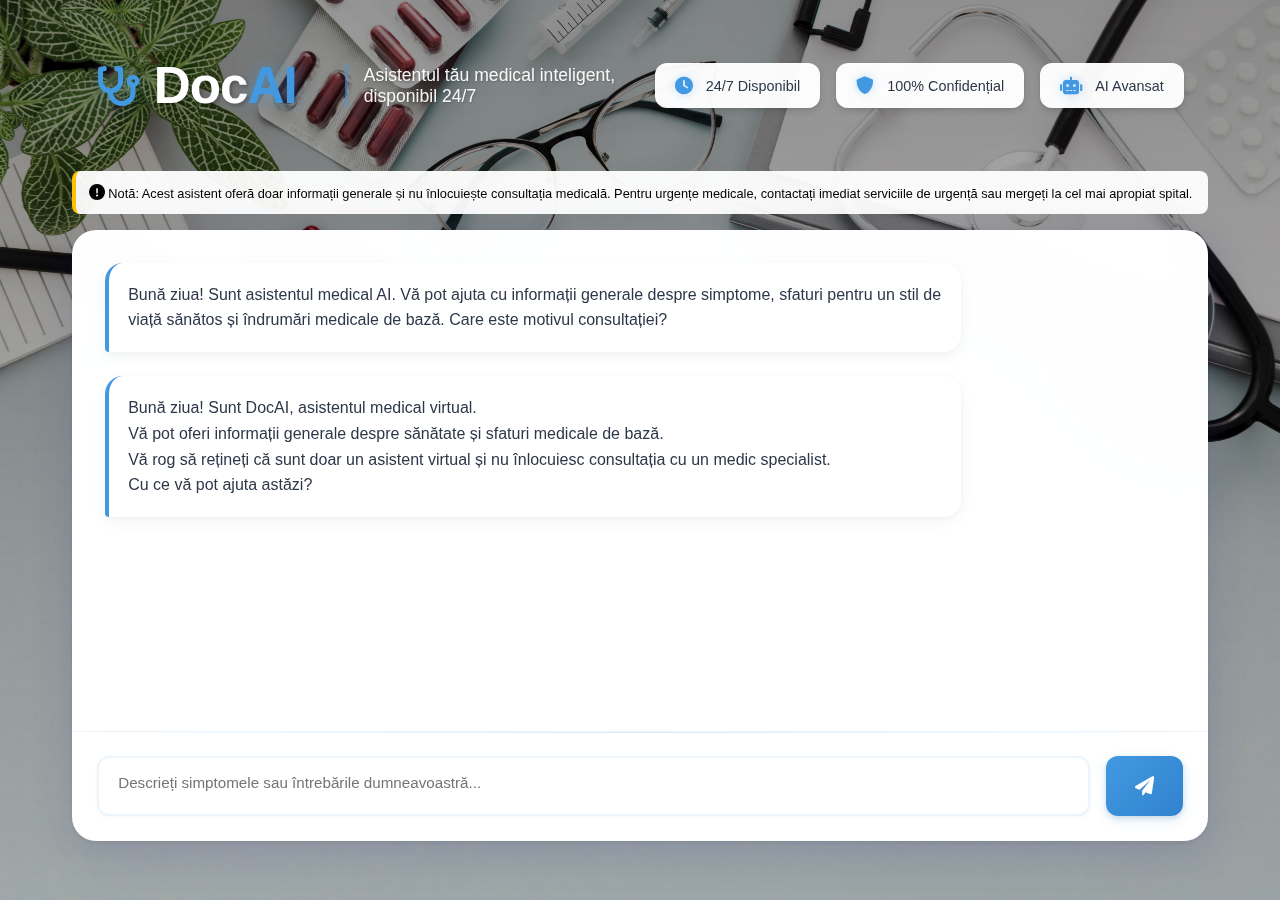
<file: index.html>
<!DOCTYPE html>
<html lang="en">
<head>
    <meta charset="UTF-8">
    <meta name="viewport" content="width=device-width, initial-scale=1.0">
    <title>DocAI - Asistent Medical Inteligent</title>
    <link rel="stylesheet" href="styles.css">
    <link rel="stylesheet" href="https://cdnjs.cloudflare.com/ajax/libs/font-awesome/6.0.0/css/all.min.css">
</head>  
<body>
    <div class="container">
        <header>
            <div class="header-content">
                <div class="logo">
                    <i class="fas fa-stethoscope"></i>
                    <span class="logo-text">
                        <span class="doc">Doc</span><span class="ai">AI</span>
                    </span>
                </div>
                <p class="subtitle">Asistentul tău medical inteligent, disponibil 24/7</p>
            </div>
            <div class="header-features">
                <div class="feature">
                    <i class="fas fa-clock"></i>
                    <span>24/7 Disponibil</span>
                </div>
                <div class="feature">
                    <i class="fas fa-shield-alt"></i>
                    <span>100% Confidențial</span>
                </div>
                <div class="feature">
                    <i class="fas fa-robot"></i>
                    <span>AI Avansat</span>
                </div>
            </div>
        </header>
        <div class="disclaimer">
            <i class="fas fa-exclamation-circle"></i>
            Notă: Acest asistent oferă doar informații generale și nu înlocuiește consultația medicală. 
            Pentru urgențe medicale, contactați imediat serviciile de urgență sau mergeți la cel mai apropiat spital.
        </div>
        <main class="chat-container">
            <div class="chat-messages" id="chatMessages">
                <div class="message bot-message">
                    Bună ziua! Sunt asistentul medical AI. Vă pot ajuta cu informații generale despre simptome, 
                    sfaturi pentru un stil de viață sănătos și îndrumări medicale de bază. Care este motivul consultației?
                </div>
            </div>
            
            <div class="chat-input">
                <textarea id="userInput" placeholder="Descrieți simptomele sau întrebările dumneavoastră..."></textarea>
                <button id="sendButton">
                    <i class="fas fa-paper-plane"></i>
                </button>
            </div>
        </main>
    </div>

    <script src="script.js"></script>
</body>
</html>
</file>
<file: styles.css>
* {
    margin: 0;
    padding: 0;
    box-sizing: border-box;
}

body {
    font-family: 'Segoe UI', Tahoma, Geneva, Verdana, sans-serif;
    min-height: 100vh;
    overflow-x: hidden;
    background: url("background.jpg") no-repeat center center fixed;
    background-size: cover;
    position: relative;
}

body::before {
    content: '';
    position: fixed;
    top: 0;
    left: 0;
    width: 100%;
    height: 100%;
    background: linear-gradient(
        to bottom,
        rgba(0, 0, 0, 0.4) 0%,
        rgba(0, 0, 0, 0.2) 100%
    );
    pointer-events: none;
    z-index: 0;
}

body::after {
    display: none;
}

.container {
    position: relative;
    z-index: 1;
    max-width: 1200px;
    margin: 0 auto;
    padding: 2rem;
}

header {
    text-align: left;
    margin-bottom: 2rem;
    padding: 1.5rem;
    background: transparent;
    display: flex;
    align-items: center;
    justify-content: space-between;
    position: relative;
}

.header-content {
    margin-bottom: 0;
    display: flex;
    align-items: center;
    gap: 3rem;
}

.logo {
    margin-bottom: 0;
    display: flex;
    align-items: center;
    position: relative;
}

.logo i {
    color: #4299e1;
    font-size: 2.5rem;
    margin-right: 0.8rem;
    filter: drop-shadow(0 0 10px rgba(66, 153, 225, 0.3));
}

.logo-text {
    font-size: 3.2rem;
    font-weight: 900;
    letter-spacing: -1px;
    position: relative;
}

.logo-text .doc {
    color: white;
    text-shadow: 2px 2px 4px rgba(0, 0, 0, 0.3);
}

.logo-text .ai {
    color: #4299e1;
    position: relative;
    text-shadow: 0 0 15px rgba(66, 153, 225, 0.5);
}

.subtitle {
    font-size: 1.1rem;
    margin-top: 0;
    color: rgba(255, 255, 255, 0.95);
    font-weight: 500;
    text-shadow: 1px 1px 2px rgba(0, 0, 0, 0.2);
    position: relative;
    padding-left: 1rem;
    border-left: 3px solid rgba(66, 153, 225, 0.5);
}

.header-features {
    display: flex;
    gap: 1rem;
}

.feature {
    padding: 0.8rem 1.2rem;
    font-size: 0.9rem;
    background: rgba(255, 255, 255, 0.97);
    border-radius: 12px;
    display: flex;
    align-items: center;
    gap: 0.8rem;
    box-shadow: 
        0 4px 6px rgba(0, 0, 0, 0.1),
        0 1px 3px rgba(0, 0, 0, 0.08);
    transition: all 0.3s ease;
    border: 1px solid rgba(255, 255, 255, 0.2);
}

.feature:hover {
    transform: translateY(-2px);
    box-shadow: 
        0 6px 8px rgba(0, 0, 0, 0.12),
        0 2px 4px rgba(0, 0, 0, 0.08);
    background: rgba(255, 255, 255, 1);
}

.feature i {
    color: #4299e1;
    font-size: 1.1rem;
    filter: drop-shadow(0 0 5px rgba(66, 153, 225, 0.3));
}

.feature span {
    color: #2d3748;
    font-weight: 500;
    white-space: nowrap;
}

/* Adăugăm animație pentru hover pe logo */
.logo:hover i {
    transform: rotate(-10deg);
    transition: transform 0.3s ease;
}

/* Adăugăm un efect de glow pentru AI text la hover */
.logo-text .ai:hover {
    text-shadow: 0 0 20px rgba(66, 153, 225, 0.8);
    transition: text-shadow 0.3s ease;
}

.disclaimer {
    margin: 1rem 0;
    padding: 0.8rem;
    font-size: 0.8rem;
    background: rgba(255, 255, 255, 0.95);
    border-radius: 8px;
    border-left: 4px solid #ffc107;
}

.disclaimer i {
    font-size: 1rem;
}

.chat-container {
    background: rgba(255, 255, 255, 0.98);
    backdrop-filter: blur(20px) saturate(180%);
    -webkit-backdrop-filter: blur(20px) saturate(180%);
    border: 1px solid rgba(255, 255, 255, 0.4);
    box-shadow: 
        0 12px 40px rgba(31, 38, 135, 0.15),
        0 2px 4px rgba(0, 0, 0, 0.08);
    border-radius: 24px;
    overflow: hidden;
    transition: all 0.3s ease;
}

.chat-messages {
    height: 500px;
    overflow-y: auto;
    padding: 2rem;
    background: 
        linear-gradient(to bottom, rgba(255, 255, 255, 0.05) 0%, transparent 100%),
        rgba(255, 255, 255, 0.8);
}

.message {
    margin-bottom: 1.5rem;
    padding: 1.2rem;
    border-radius: 18px;
    max-width: 80%;
    line-height: 1.6;
    animation: fadeIn 0.3s ease-out forwards;
    position: relative;
}

.user-message {
    background: linear-gradient(135deg, #4299e1 0%, #3182ce 100%);
    color: white;
    margin-left: auto;
    box-shadow: 
        0 4px 15px rgba(66, 153, 225, 0.2),
        0 2px 4px rgba(0, 0, 0, 0.1);
    border-bottom-right-radius: 4px;
}

.bot-message {
    background: rgba(255, 255, 255, 0.95);
    color: #2d3748;
    border-left: 4px solid #4299e1;
    box-shadow: 
        0 4px 15px rgba(0, 0, 0, 0.05),
        0 2px 4px rgba(0, 0, 0, 0.02);
    border-bottom-left-radius: 4px;
}

.chat-input {
    display: flex;
    padding: 1.5rem;
    background: rgba(255, 255, 255, 0.9);
    border-top: 1px solid rgba(66, 153, 225, 0.1);
    position: relative;
}

.chat-input::before {
    content: '';
    position: absolute;
    top: 0;
    left: 0;
    right: 0;
    height: 1px;
    background: linear-gradient(
        to right,
        transparent,
        rgba(66, 153, 225, 0.2),
        transparent
    );
}

textarea {
    flex: 1;
    padding: 1rem 1.2rem;
    border: 2px solid rgba(66, 153, 225, 0.1);
    border-radius: 12px;
    resize: none;
    height: 60px;
    margin-right: 1rem;
    font-family: inherit;
    font-size: 0.95rem;
    transition: all 0.3s ease;
    box-shadow: 
        0 2px 6px rgba(0, 0, 0, 0.02),
        0 1px 3px rgba(0, 0, 0, 0.02);
}

textarea:focus {
    outline: none;
    border-color: rgba(66, 153, 225, 0.4);
    box-shadow: 
        0 0 0 3px rgba(66, 153, 225, 0.1),
        0 2px 6px rgba(0, 0, 0, 0.02);
}

button {
    background: linear-gradient(135deg, #4299e1 0%, #3182ce 100%);
    color: white;
    border: none;
    border-radius: 12px;
    padding: 0 1.8rem;
    cursor: pointer;
    transition: all 0.3s ease;
    box-shadow: 
        0 4px 12px rgba(66, 153, 225, 0.2),
        0 2px 4px rgba(0, 0, 0, 0.1);
    display: flex;
    align-items: center;
    justify-content: center;
}

button:hover {
    background: linear-gradient(135deg, #3182ce 0%, #2c5282 100%);
    transform: translateY(-2px);
    box-shadow: 
        0 6px 16px rgba(66, 153, 225, 0.3),
        0 2px 4px rgba(0, 0, 0, 0.1);
}

button i {
    font-size: 1.2rem;
    transition: transform 0.3s ease;
}

button:hover i {
    transform: translateX(2px);
}

/* Stilizare scrollbar modernă */
.chat-messages::-webkit-scrollbar {
    width: 8px;
}

.chat-messages::-webkit-scrollbar-track {
    background: rgba(241, 241, 241, 0.5);
    border-radius: 4px;
}

.chat-messages::-webkit-scrollbar-thumb {
    background: linear-gradient(to bottom, #4299e1, #3182ce);
    border-radius: 4px;
    border: 2px solid rgba(241, 241, 241, 0.5);
}

.chat-messages::-webkit-scrollbar-thumb:hover {
    background: linear-gradient(to bottom, #3182ce, #2c5282);
}

@keyframes fadeIn {
    from { 
        opacity: 0; 
        transform: translateY(10px);
    }
    to { 
        opacity: 1; 
        transform: translateY(0);
    }
}
</file>
